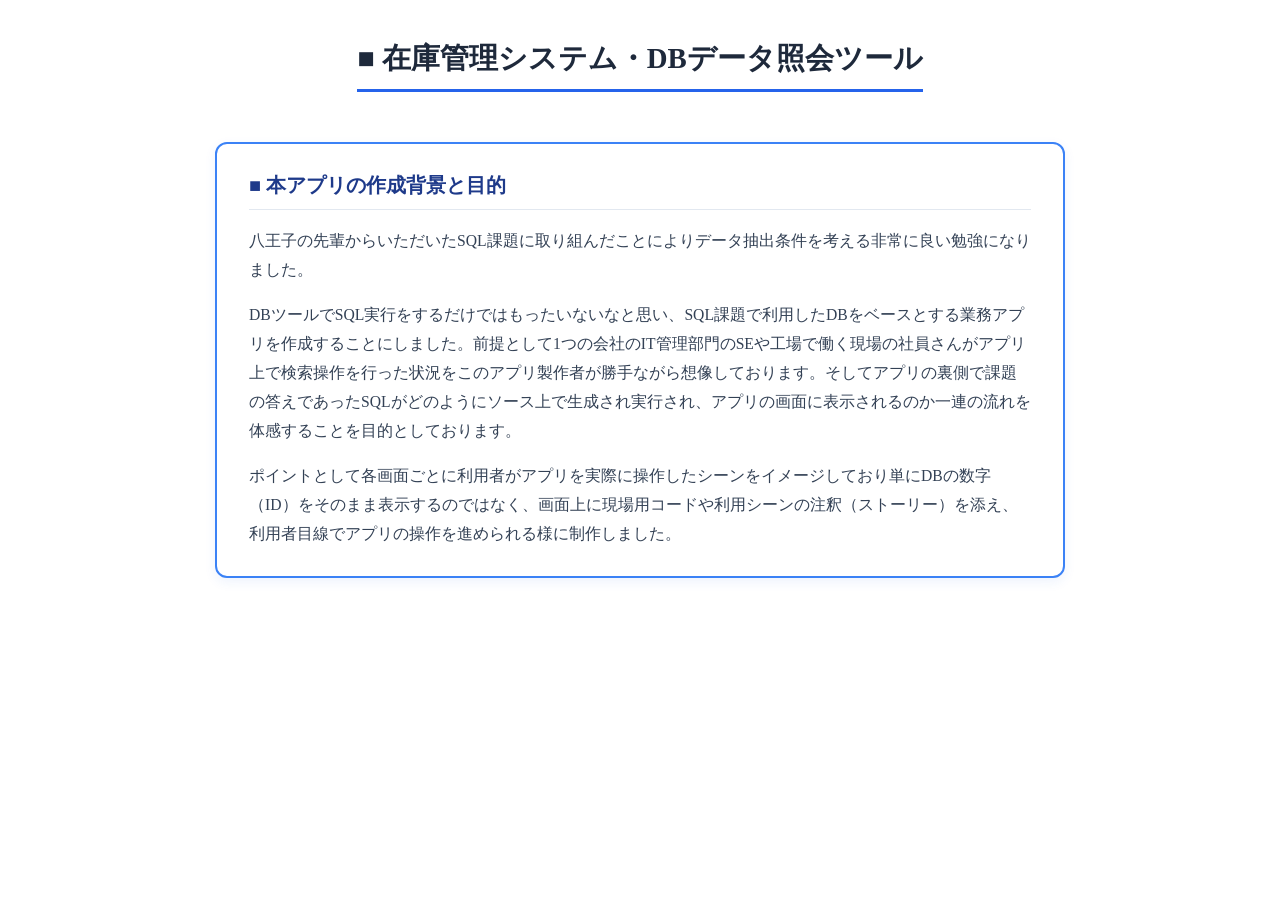
<file: src/main/resources/templates/index.html>
<!DOCTYPE html>
<html lang="ja" xmlns:th="http://www.thymeleaf.org">
<head>
  <meta charset="UTF-8">
  <meta name="viewport" content="width=device-width, initial-scale=1.0">
  <title>在庫管理システム・DBデータ照会ツール（Phase 2）</title>
  <link rel="stylesheet" th:href="@{/css/style.css}">
</head>
<body>
  <div class="app-layout">
    <!-- 共通サイドバー呼び出し -->
    <div th:replace="~{fragments/sidebar :: sidebar(${activeMenu})}"></div>

    <!-- メインコンテンツ -->
    <main class="main-content">
      <div class="container" style="max-width: 850px; margin: 20px auto; padding: 0 20px;">
        
        <!-- メインタイトル -->
        <div style="text-align: center; margin-bottom: 30px;">
          <h1 style="font-size: 1.8rem; color: #1e293b; border-bottom: 3px solid #2563eb; display: inline-block; padding-bottom: 10px;">
            ■ 在庫管理システム・DBデータ照会ツール
          </h1>
        </div>

        <!-- 開発背景と目的・工夫点（統合枠） -->
        <div style="background-color: #ffffff; border: 2px solid #3b82f6; border-radius: 12px; padding: 28px 32px; margin-bottom: 30px; box-shadow: 0 4px 12px rgba(37, 99, 235, 0.08);">
          <h2 style="color: #1e3a8a; margin-top: 0; font-size: 1.25rem; border-bottom: 1px solid #e2e8f0; padding-bottom: 10px; margin-bottom: 16px;">
            ■ 本アプリの作成背景と目的
          </h2>
          
          <p style="color: #334155; line-height: 1.85; font-size: 0.98rem; text-align: left; margin-bottom: 16px;">
            八王子の先輩からいただいたSQL課題に取り組んだことによりデータ抽出条件を考える非常に良い勉強になりました。
          </p>

          <p style="color: #334155; line-height: 1.85; font-size: 0.98rem; text-align: left; margin-bottom: 16px;">
            DBツールでSQL実行をするだけではもったいないなと思い、SQL課題で利用したDBをベースとする業務アプリを作成することにしました。前提として1つの会社のIT管理部門のSEや工場で働く現場の社員さんがアプリ上で検索操作を行った状況をこのアプリ製作者が勝手ながら想像しております。そしてアプリの裏側で課題の答えであったSQLがどのようにソース上で生成され実行され、アプリの画面に表示されるのか一連の流れを体感することを目的としております。
          </p>

          <p style="color: #334155; line-height: 1.85; font-size: 0.98rem; text-align: left; margin-bottom: 0;">
            ポイントとして各画面ごとに利用者がアプリを実際に操作したシーンをイメージしており単にDBの数字（ID）をそのまま表示するのではなく、画面上に現場用コードや利用シーンの注釈（ストーリー）を添え、利用者目線でアプリの操作を進められる様に制作しました。
          </p>
        </div>

      

      </div>
    </main>
  </div>
</body>
</html>
</file>
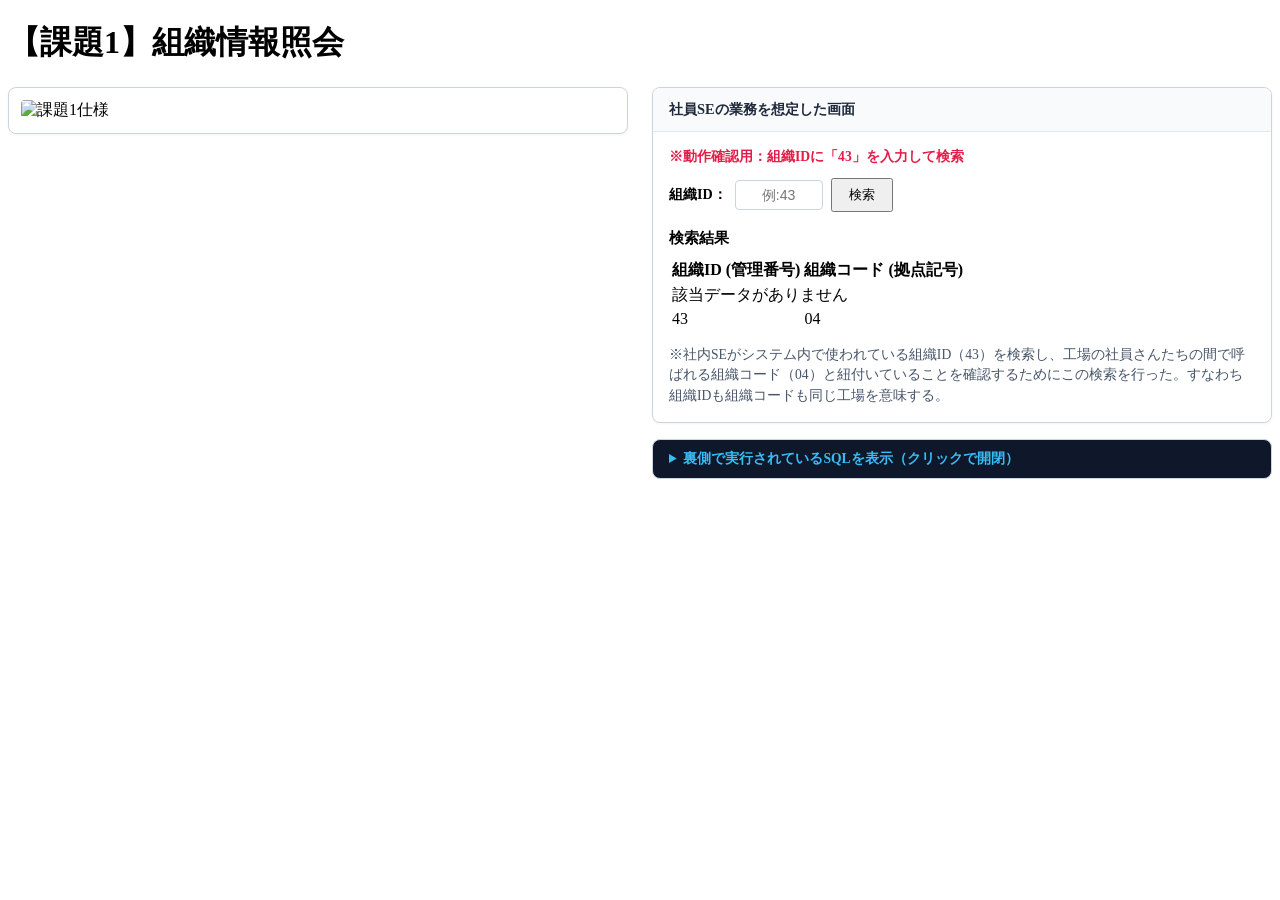
<file: src/main/resources/templates/task1.html>
<!DOCTYPE html>
<html lang="ja" xmlns:th="http://www.thymeleaf.org">
<head>
  <meta charset="UTF-8">
  <meta name="viewport" content="width=device-width, initial-scale=1.0">
  <title>組織情報照会</title>
  <!-- Thymeleaf: @{...} 記法でコンテキストパスに応じた静的CSSパスを自動解決 -->
  <link rel="stylesheet" th:href="@{/css/style.css}">
  <style>
    .task-container {
      display: grid;
      grid-template-columns: 1fr 1fr;
      gap: 24px;
      align-items: start;
    }
    @media (max-width: 1024px) {
      .task-container {
        grid-template-columns: 1fr;
      }
    }
  </style>
</head>
<body>
  <div class="app-layout">
    <!-- Thymeleaf: 共通部品呼び出し（Controllerから渡された activeMenu を引数として渡す） -->
    <div th:replace="~{fragments/sidebar :: sidebar(${activeMenu})}"></div>

    <!-- メインコンテンツエリア -->
    <main class="main-content">
      <div class="container" style="max-width: 100%;">
        <h1>【課題1】組織情報照会</h1>

        <div class="task-container">
          
          <!-- 左側エリア: 仕様・問題画像 -->
          <div style="background: #fff; border: 1px solid #cbd5e1; border-radius: 8px; padding: 12px; box-shadow: 0 1px 3px rgba(0,0,0,0.05);">
            <!-- Thymeleaf: 静的画像リソースのパス解決 -->
            <img th:src="@{/images/task1.png}" alt="課題1仕様" style="width: 100%; height: auto; display: block; border-radius: 4px;">
          </div>

          <!-- 右側エリア: 業務操作画面・検索結果・解説・SQL -->
          <div style="display: flex; flex-direction: column; gap: 16px;">
            
            <!-- 業務操作・結果表示カード -->
            <div style="border: 1px solid #cbd5e1; border-radius: 8px; overflow: hidden; background-color: #fff; box-shadow: 0 1px 3px rgba(0,0,0,0.05);">
              <div style="padding: 12px 16px; font-weight: bold; font-size: 0.9rem; color: #1e293b; background-color: #f8fafc; border-bottom: 1px solid #e2e8f0;">
                社員SEの業務を想定した画面
              </div>
              
              <div style="padding: 16px;">
                <!-- 動作確認用注記 -->
                <p style="color: #e11d48; font-weight: bold; font-size: 0.85rem; margin-top: 0; margin-bottom: 12px;">
                  ※動作確認用：組織IDに「43」を入力して検索
                </p>

                <!-- 検索フォーム: Springの Controller (@GetMapping("/task1")) へGETリクエスト送信 -->
                <!-- 
                   【HTTPメソッドの使い分け（GET と POST の比較）】
                    ■ GET（今回採用：データ検索・取得向き）
                      ・メリット：検索条件がURLに付与されるため（例: /task1?orgId=43）、ブックマークやURL共有、ブラウザ更新(F5)がしやすい。
                      ・デメリット：URLに値が丸見えになるためパスワードや個人情報には不向き。送信できるデータ量にも上限がある。
                    ■ POST（新規登録・更新・削除・ログイン向き）
                      ・メリット：データがリクエストボディに隠れるため秘匿性が高く、大容量のデータも送信できる。
                      ・デメリット：URLに検索条件が残らないため結果画面の共有ができず、ブラウザ更新時に「再送信」の警告が出る。
                 -->
                <form th:action="@{/task1}" method="get" class="search-box" style="margin: 0 0 16px 0; display: flex; align-items: center; gap: 8px; width: fit-content;">
                  <label for="organizationId" style="white-space: nowrap; font-weight: bold; font-size: 0.88rem;">組織ID：</label>
                  <!-- Thymeleaf: th:value で Controller (model.addAttribute("orgId", ...)) の値を初期セット -->
                  <input
                    type="text"
                    id="organizationId"
                    name="orgId"
                    th:value="${orgId}"
                    placeholder="例:43"
                    maxlength="4"
                    style="width: 70px; text-align: center; padding: 6px 8px; border: 1px solid #cbd5e1; border-radius: 4px; font-size: 0.88rem;"
                  />
                  <button type="submit" style="padding: 6px 16px; cursor: pointer;">検索</button>
                </form>

                <!-- 検索結果テーブル -->
                <div class="result-box" style="margin: 0;">
                  <h2 style="font-size: 0.95rem; margin-bottom: 8px;">検索結果</h2>
                  <table>
                    <thead>
                      <tr>
                        <th>組織ID (管理番号)</th>
                        <th>組織コード (拠点記号)</th>
                      </tr>
                    </thead>
                    <tbody>
                      <!-- Thymeleaf: 条件分岐（Controllerから渡された list が null または空の場合） -->
                      <tr th:if="${list == null or #lists.isEmpty(list)}">
                        <td colspan="2" class="nodata">
                          <span>該当データがありません</span>
                        </td>
                      </tr>

                      <!-- Thymeleaf: ループ処理（Controllerの Model に詰めた ItemOrgBean のリストを1行ずつ展開） -->
                      <tr th:each="item : ${list}">
                        <td th:text="${item.organizationId}">43</td>
                        <td th:text="${item.organizationCode}">04</td>
                      </tr>
                    </tbody>
                  </table>
                </div>

                <!-- 業務想定説明 -->
                <p style="color: #475569; font-size: 0.85rem; margin-top: 14px; margin-bottom: 0; line-height: 1.5;">
                  ※社内SEがシステム内で使われている組織ID（<span th:text="${orgId != null and orgId != '' ? orgId : '43'}">43</span>）を検索し、工場の社員さんたちの間で呼ばれる組織コード（<span th:text="${list != null and !#lists.isEmpty(list) ? list[0].organizationCode : '04'}">04</span>）と紐付いていることを確認するためにこの検索を行った。すなわち組織IDも組織コードも同じ工場を意味する。
                </p>
              </div>
            </div>

            <!-- バックエンド実行SQL開閉エリア -->
            <details style="border: 1px solid #cbd5e1; border-radius: 8px; overflow: hidden; background-color: #0f172a;">
              <summary style="padding: 10px 16px; cursor: pointer; font-weight: bold; font-size: 0.85rem; color: #38bdf8; user-select: none;">
                裏側で実行されているSQLを表示（クリックで開閉）
              </summary>
              <div style="padding: 12px 16px; background-color: #1e293b; border-top: 1px solid #334155; overflow-x: auto;">
                <code style="display: block; font-family: 'Consolas', 'Courier New', monospace; font-size: 0.85rem; color: #f1f5f9; line-height: 1.6; white-space: nowrap;">
                  SELECT<br>
                  &nbsp;&nbsp;&nbsp;&nbsp;organization_id,<br>
                  &nbsp;&nbsp;&nbsp;&nbsp;organization_code<br>
                  FROM<br>
                  &nbsp;&nbsp;&nbsp;&nbsp;mtl_parameters<br>
                  <!-- Thymeleaf: 検索パラメータをSQLプレビューに動的反映 -->
                  WHERE<br>
                  &nbsp;&nbsp;&nbsp;&nbsp;organization_id = <span style="color: #f43f5e; font-weight: bold;" th:text="${orgId != null and !#strings.isEmpty(orgId) ? orgId : '43'}">43</span>;
                </code>
              </div>
            </details>

          </div>
        </div>
      </div>
    </main>
  </div>
</body>
</html>
</file>
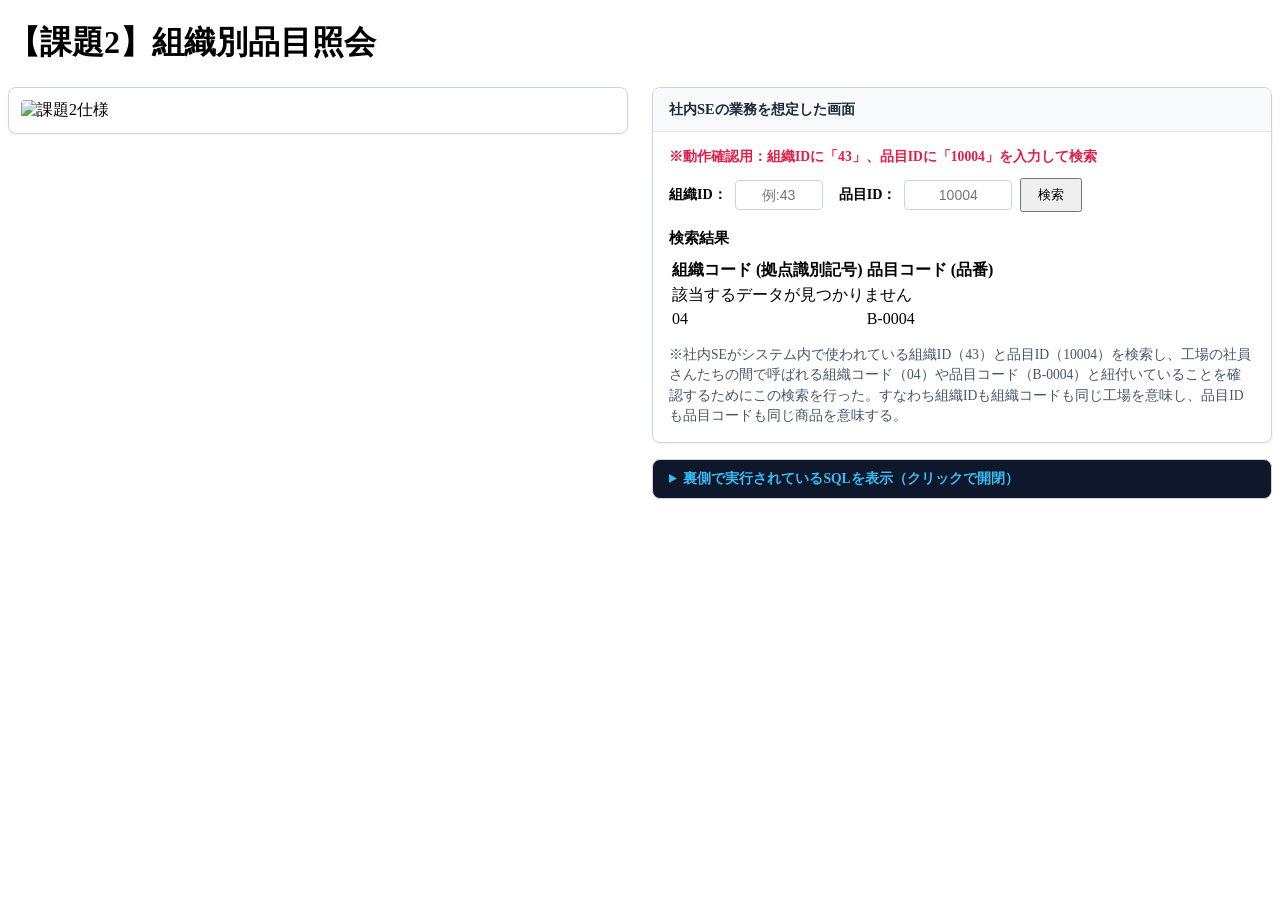
<file: src/main/resources/templates/task2.html>
<!DOCTYPE html>
<html lang="ja" xmlns:th="http://www.thymeleaf.org">
<head>
  <meta charset="UTF-8">
  <meta name="viewport" content="width=device-width, initial-scale=1.0">
  <title>組織別品目照会</title>
  <!-- Thymeleaf: @{...} 記法でコンテキストパスに応じた静的CSSパスを自動解決 -->
  <link rel="stylesheet" th:href="@{/css/style.css}">
  <style>
    .task-container {
      display: grid;
      grid-template-columns: 1fr 1fr;
      gap: 24px;
      align-items: start;
    }
    @media (max-width: 1024px) {
      .task-container {
        grid-template-columns: 1fr;
      }
    }
  </style>
</head>
<body>
  <div class="app-layout">
    <!-- Thymeleaf: 共通部品呼び出し（Controllerから渡された activeMenu を渡してカレント表示を制御） -->
    <div th:replace="~{fragments/sidebar :: sidebar(${activeMenu})}"></div>

    <!-- メインコンテンツエリア -->
    <main class="main-content">
      <div class="container" style="max-width: 100%;">
        <h1>【課題2】組織別品目照会</h1>

        <div class="task-container">
          
          <!-- 左側エリア: 仕様・問題画像 -->
          <div style="background: #fff; border: 1px solid #cbd5e1; border-radius: 8px; padding: 12px; box-shadow: 0 1px 3px rgba(0,0,0,0.05);">
            <!-- Thymeleaf: 静的画像リソース（task2.png）のパス解決 -->
            <img th:src="@{/images/task2.png}" alt="課題2仕様" style="width: 100%; height: auto; display: block; border-radius: 4px;">
          </div>

          <!-- 右側エリア: 業務操作画面・検索結果・解説・SQL -->
          <div style="display: flex; flex-direction: column; gap: 16px;">
            
            <!-- 業務操作・結果表示カード -->
            <div style="border: 1px solid #cbd5e1; border-radius: 8px; overflow: hidden; background-color: #fff; box-shadow: 0 1px 3px rgba(0,0,0,0.05);">
              <div style="padding: 12px 16px; font-weight: bold; font-size: 0.9rem; color: #1e293b; background-color: #f8fafc; border-bottom: 1px solid #e2e8f0;">
                社内SEの業務を想定した画面
              </div>
              
              <div style="padding: 16px;">
                <!-- 動作確認用注記 -->
                <p style="color: #e11d48; font-weight: bold; font-size: 0.85rem; margin-top: 0; margin-bottom: 12px;">
                  ※動作確認用：組織IDに「43」、品目IDに「10004」を入力して検索
                </p>

                <!-- 検索フォーム: Springの Controller (@GetMapping("/task2")) へ複数パラメータ送信 -->
                <form th:action="@{/task2}" method="get" class="search-box" style="margin: 0 0 16px 0; display: flex; align-items: center; gap: 8px; flex-wrap: wrap; width: fit-content;">
                  <label for="orgId" style="white-space: nowrap; font-weight: bold; font-size: 0.88rem;">組織ID：</label>
                  <!-- Thymeleaf: th:value で Controller (model.addAttribute("orgId", ...)) の値を保持・表示 -->
                  <input
                    type="text"
                    id="orgId"
                    name="orgId"
                    th:value="${orgId}"
                    placeholder="例:43"
                    maxlength="4"
                    style="width: 70px; text-align: center; padding: 6px 8px; border: 1px solid #cbd5e1; border-radius: 4px; font-size: 0.88rem;"
                  />

                  <label for="itemId" style="white-space: nowrap; font-weight: bold; font-size: 0.88rem; margin-left: 8px;">品目ID：</label>
                  <!-- Thymeleaf: th:value で Controller (model.addAttribute("itemId", ...)) の値を保持・表示 -->
                  <input
                    type="text"
                    id="itemId"
                    name="itemId"
                    th:value="${itemId}"
                    placeholder="10004"
                    maxlength="8"
                    style="width: 90px; text-align: center; padding: 6px 8px; border: 1px solid #cbd5e1; border-radius: 4px; font-size: 0.88rem;"
                  />
                  <button type="submit" style="padding: 6px 16px; cursor: pointer;">検索</button>
                </form>

                <!-- 検索結果テーブル -->
                <div class="result-box" style="margin: 0;">
                  <h2 style="font-size: 0.95rem; margin-bottom: 8px;">検索結果</h2>
                  <table>
                    <thead>
                      <tr>
                        <th>組織コード (拠点識別記号)</th>
                        <th>品目コード (品番)</th>
                      </tr>
                    </thead>
                    <tbody>
                      <!-- Thymeleaf: リストが null または空の時の条件分岐表示 -->
                      <tr th:if="${list == null or #lists.isEmpty(list)}">
                        <td colspan="2" class="nodata">
                          <span>該当するデータが見つかりません</span>
                        </td>
                      </tr>

                      <!-- Thymeleaf: ループ処理（ItemOrgBean または取得DTOのプロパティを各セルにバインド） -->
                      <tr th:each="item : ${list}">
                        <td th:text="${item.organizationCode}">04</td>
                        <td th:text="${item.segment1}">B-0004</td>
                      </tr>
                    </tbody>
                  </table>
                </div>

                <!-- 業務想定説明 -->
                <p style="color: #475569; font-size: 0.85rem; margin-top: 14px; margin-bottom: 0; line-height: 1.5;">
                  ※社内SEがシステム内で使われている組織ID（<span th:text="${orgId != null and orgId != '' ? orgId : '43'}">43</span>）と品目ID（<span th:text="${itemId != null and itemId != '' ? itemId : '10004'}">10004</span>）を検索し、工場の社員さんたちの間で呼ばれる組織コード（<span th:text="${list != null and !#lists.isEmpty(list) ? list[0].organizationCode : '04'}">04</span>）や品目コード（<span th:text="${list != null and !#lists.isEmpty(list) ? list[0].segment1 : 'B-0004'}">B-0004</span>）と紐付いていることを確認するためにこの検索を行った。すなわち組織IDも組織コードも同じ工場を意味し、品目IDも品目コードも同じ商品を意味する。
                </p>
              </div>
            </div>

            <!-- バックエンド実行SQL開閉エリア -->
            <details style="border: 1px solid #cbd5e1; border-radius: 8px; overflow: hidden; background-color: #0f172a;">
              <summary style="padding: 10px 16px; cursor: pointer; font-weight: bold; font-size: 0.85rem; color: #38bdf8; user-select: none;">
                裏側で実行されているSQLを表示（クリックで開閉）
              </summary>
             <div style="padding: 12px 16px; background-color: #1e293b; border-top: 1px solid #334155; overflow-x: auto;">
                <code style="display: block; font-family: 'Consolas', 'Courier New', monospace; font-size: 0.85rem; color: #f1f5f9; line-height: 1.6; white-space: nowrap;">
                  SELECT<br>
                  &nbsp;&nbsp;&nbsp;&nbsp;p.organization_code,<br>
                  &nbsp;&nbsp;&nbsp;&nbsp;i.segment1<br>
                  FROM<br>
                  &nbsp;&nbsp;&nbsp;&nbsp;mtl_system_items_b i<br>
                  &nbsp;&nbsp;&nbsp;&nbsp;INNER JOIN mtl_parameters p<br>
                  &nbsp;&nbsp;&nbsp;&nbsp;&nbsp;&nbsp;&nbsp;&nbsp;ON i.organization_id = p.organization_id<br>
                  <!-- Thymeleaf: フォームに入力された検索値を三項演算子でプレビューSQLに埋め込み -->
                  WHERE<br>
                  &nbsp;&nbsp;&nbsp;&nbsp;i.organization_id = <span style="color: #f43f5e; font-weight: bold;" th:text="${orgId != null and !#strings.isEmpty(orgId) ? orgId : '43'}">43</span><br>
                  &nbsp;&nbsp;&nbsp;&nbsp;AND i.inventory_item_id = <span style="color: #f43f5e; font-weight: bold;" th:text="${itemId != null and !#strings.isEmpty(itemId) ? itemId : '10004'}">10004</span>;
                </code>
              </div>
            </details>

          </div>
        </div>
      </div>
    </main>
  </div>
</body>
</html>
</file>
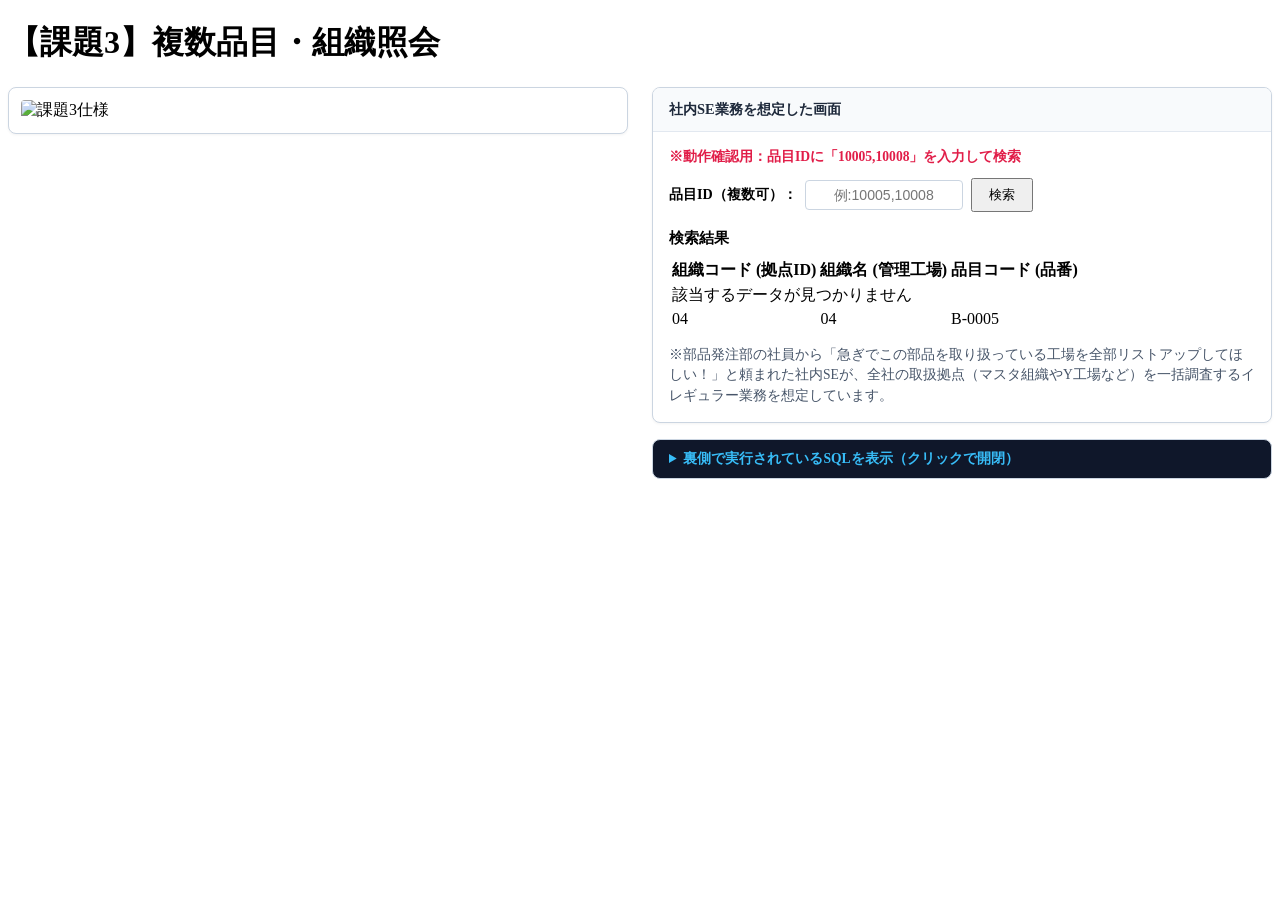
<file: src/main/resources/templates/task3.html>
<!DOCTYPE html>
<html lang="ja" xmlns:th="http://www.thymeleaf.org">
<head>
  <meta charset="UTF-8">
  <meta name="viewport" content="width=device-width, initial-scale=1.0">
  <title>複数品目・組織照会</title>
  <!-- Thymeleaf: @{...} 記法でコンテキストパスに応じた静的CSSパスを自動解決 -->
  <link rel="stylesheet" th:href="@{/css/style.css}">
  <style>
    /* 左右 1:1（50%ずつ）のハーフ＆ハーフレイアウト */
    .task-container {
      display: grid;
      grid-template-columns: 1fr 1fr;
      gap: 24px;
      align-items: start;
    }
    @media (max-width: 1024px) {
      .task-container {
        grid-template-columns: 1fr;
      }
    }
  </style>
</head>
<body>
  <div class="app-layout">
    <!-- Thymeleaf: 共通サイドバーの展開（Controllerから渡された activeMenu で現在地メニューをアクティブ化） -->
    <div th:replace="~{fragments/sidebar :: sidebar(${activeMenu})}"></div>

    <!-- メインコンテンツエリア -->
    <main class="main-content">
      <div class="container" style="max-width: 100%;">
        <h1>【課題3】複数品目・組織照会</h1>

        <div class="task-container">
          
          <!-- 左側エリア: 仕様・問題画像 -->
          <div style="background: #fff; border: 1px solid #cbd5e1; border-radius: 8px; padding: 12px; box-shadow: 0 1px 3px rgba(0,0,0,0.05);">
            <!-- Thymeleaf: 静的画像リソース（task3.png）のパス解決 -->
            <img th:src="@{/images/task3.png}" alt="課題3仕様" style="width: 100%; height: auto; display: block; border-radius: 4px;">
          </div>

          <!-- 右側エリア: 業務操作画面・検索結果・解説・SQL -->
          <div style="display: flex; flex-direction: column; gap: 16px;">
            
            <!-- 業務操作・結果表示カード -->
            <div style="border: 1px solid #cbd5e1; border-radius: 8px; overflow: hidden; background-color: #fff; box-shadow: 0 1px 3px rgba(0,0,0,0.05);">
              <div style="padding: 12px 16px; font-weight: bold; font-size: 0.9rem; color: #1e293b; background-color: #f8fafc; border-bottom: 1px solid #e2e8f0;">
                社内SE業務を想定した画面
              </div>
              
              <div style="padding: 16px;">
                <!-- 動作確認用注記 -->
                <p style="color: #e11d48; font-weight: bold; font-size: 0.85rem; margin-top: 0; margin-bottom: 12px;">
                  ※動作確認用：品目IDに「10005,10008」を入力して検索
                </p>

                <!-- 検索フォーム: Springの Controller (@GetMapping("/task3")) へGET送信 -->
                <form th:action="@{/task3}" method="get" class="search-box" style="margin: 0 0 16px 0; display: flex; align-items: center; gap: 8px; width: fit-content;">
                  <label for="itemIds" style="white-space: nowrap; font-weight: bold; font-size: 0.88rem;">品目ID（複数可）：</label>
                  <!-- Thymeleaf: カンマ区切りの複数指定入力値を保持・再表示 -->
                  <input
                    type="text"
                    id="itemIds"
                    name="itemIds"
                    th:value="${itemIds}"
                    placeholder="例:10005,10008"
                    style="width: 140px; text-align: center; padding: 6px 8px; border: 1px solid #cbd5e1; border-radius: 4px; font-size: 0.88rem;"
                  />
                  <button type="submit" style="padding: 6px 16px; cursor: pointer;">検索</button>
                </form>

                <!-- 検索結果テーブル -->
                <div class="result-box" style="margin: 0;">
                  <h2 style="font-size: 0.95rem; margin-bottom: 8px;">検索結果</h2>
                  <table>
                    <thead>
                      <tr>
                        <th>組織コード (拠点ID)</th>
                        <th>組織名 (管理工場)</th>
                        <th>品目コード (品番)</th>
                      </tr>
                    </thead>
                    <tbody>
                      <!-- Thymeleaf: 検索結果が空の場合のメッセージ行表示判定 -->
                      <tr th:if="${list == null or #lists.isEmpty(list)}">
                        <td colspan="3" class="nodata">
                          <span>該当するデータが見つかりません</span>
                        </td>
                      </tr>

                      <!-- Thymeleaf: 検索結果リストをループ展開（ItemCostBean 等の各プロパティをバインド） -->
                      <tr th:each="item : ${list}">
                        <td th:text="${item.organizationCode}">04</td>
                        <td th:text="${item.organizationName}">04</td>
                        <td th:text="${item.segment1}">B-0005</td>
                      </tr>
                    </tbody>
                  </table>
                </div>

                <!-- 業務想定説明 -->
                <!-- Thymeleaf: #lists.size(list) ユーティリティで件数を判定し、動的に例文表示を切り替え -->
                <p style="color: #475569; font-size: 0.85rem; margin-top: 14px; margin-bottom: 0; line-height: 1.5;">
                  ※部品発注部の社員から「急ぎでこの部品を取り扱っている工場を全部リストアップしてほしい！」と頼まれた社内SEが、全社の取扱拠点（<span th:text="${list != null and !#lists.isEmpty(list) ? list[0].organizationName : 'マスタ組織'}">マスタ組織</span>や<span th:text="${list != null and #lists.size(list) > 2 ? list[2].organizationName : 'Y工場'}">Y工場</span>など）を一括調査するイレギュラー業務を想定しています。
                </p>
              </div>
            </div>

            <!-- バックエンド実行SQL開閉エリア -->
            <details style="border: 1px solid #cbd5e1; border-radius: 8px; overflow: hidden; background-color: #0f172a;">
              <summary style="padding: 10px 16px; cursor: pointer; font-weight: bold; font-size: 0.85rem; color: #38bdf8; user-select: none;">
                裏側で実行されているSQLを表示（クリックで開閉）
              </summary>
              <div style="padding: 12px 16px; background-color: #1e293b; border-top: 1px solid #334155; overflow-x: auto;">
                <code style="display: block; font-family: 'Consolas', 'Courier New', monospace; font-size: 0.85rem; color: #f1f5f9; line-height: 1.6; white-space: nowrap;">
                  SELECT<br>
                  &nbsp;&nbsp;&nbsp;&nbsp;p.organization_code,<br>
                  &nbsp;&nbsp;&nbsp;&nbsp;hou.name AS organization_name,<br>
                  &nbsp;&nbsp;&nbsp;&nbsp;i.segment1<br>
                  FROM<br>
                  &nbsp;&nbsp;&nbsp;&nbsp;mtl_system_items_b i<br>
                  &nbsp;&nbsp;&nbsp;&nbsp;INNER JOIN mtl_parameters p<br>
                  &nbsp;&nbsp;&nbsp;&nbsp;&nbsp;&nbsp;&nbsp;&nbsp;ON i.organization_id = p.organization_id<br>
                  &nbsp;&nbsp;&nbsp;&nbsp;INNER JOIN hr_all_organization_units hou<br>
                  &nbsp;&nbsp;&nbsp;&nbsp;&nbsp;&nbsp;&nbsp;&nbsp;ON p.organization_id = hou.organization_id<br>
                  <!-- Thymeleaf: IN句の中身に入力パラメータ（または初期値）を動的バインド -->
                  WHERE<br>
                  &nbsp;&nbsp;&nbsp;&nbsp;i.inventory_item_id IN (<span style="color: #f43f5e; font-weight: bold;" th:text="${itemIds != null and !#strings.isEmpty(itemIds) ? itemIds : '10005, 10008'}">10005, 10008</span>)<br>
                  ORDER BY<br>
                  &nbsp;&nbsp;&nbsp;&nbsp;p.organization_code DESC,<br>
                  &nbsp;&nbsp;&nbsp;&nbsp;i.segment1 ASC;
                </code>
              </div>
            </details>

          </div>
        </div>
      </div>
    </main>
  </div>
</body>
</html>
</file>
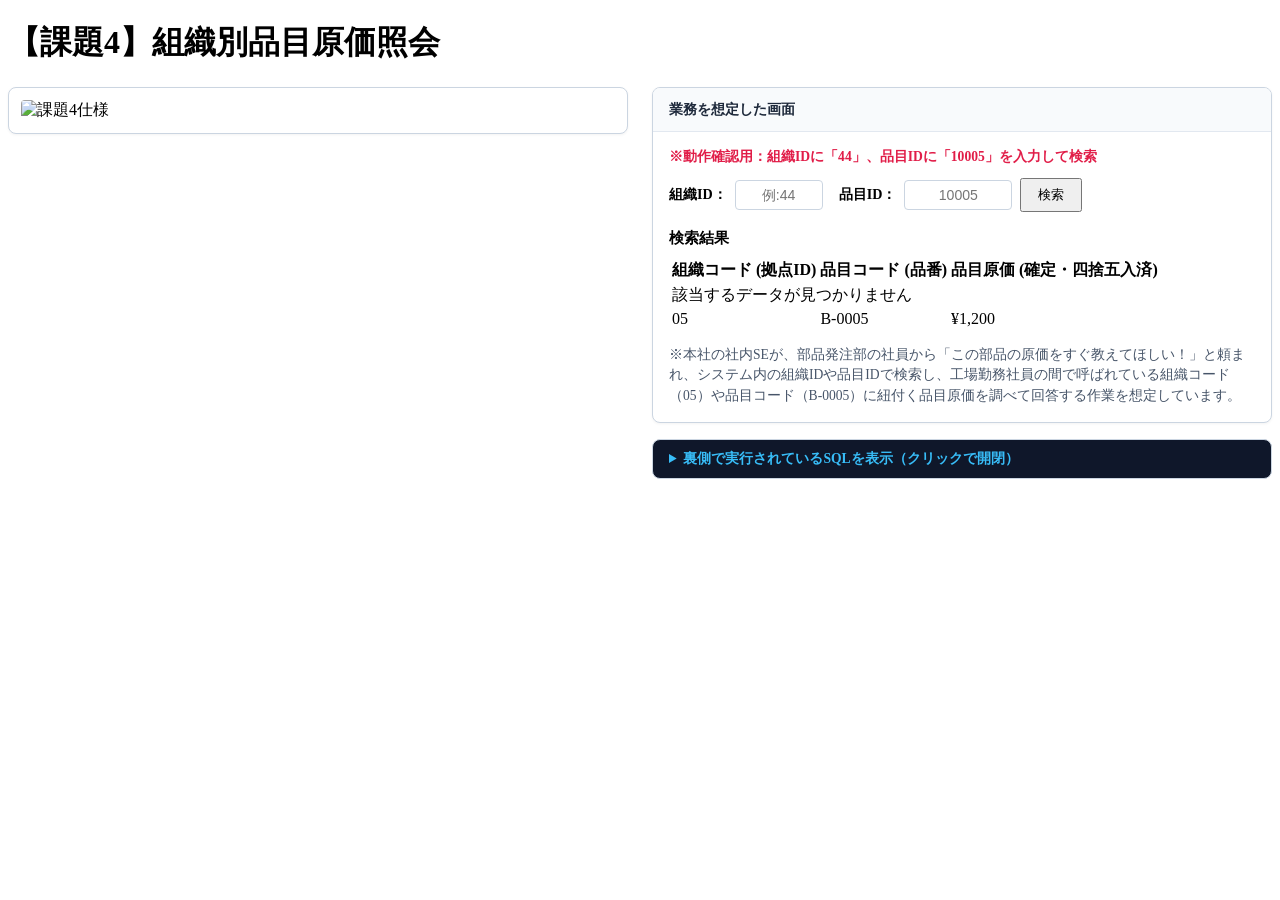
<file: src/main/resources/templates/task4.html>
<!DOCTYPE html>
<html lang="ja" xmlns:th="http://www.thymeleaf.org">
<head>
  <meta charset="UTF-8">
  <meta name="viewport" content="width=device-width, initial-scale=1.0">
  <title>組織別品目原価照会</title>
  <!-- Thymeleaf: @{...} 記法で静的CSSのパスを自動解決 -->
  <link rel="stylesheet" th:href="@{/css/style.css}">
  <style>
    /* 左右 1:1（50%ずつ）のハーフ＆ハーフレイアウト */
    .task-container {
      display: grid;
      grid-template-columns: 1fr 1fr;
      gap: 24px;
      align-items: start;
    }
    @media (max-width: 1024px) {
      .task-container {
        grid-template-columns: 1fr;
      }
    }
  </style>
</head>
<body>
  <div class="app-layout">
    <!-- Thymeleaf: 共通サイドバー展開（activeMenuでカレントメニューをアクティブ化） -->
    <div th:replace="~{fragments/sidebar :: sidebar(${activeMenu})}"></div>

    <!-- メインコンテンツエリア -->
    <main class="main-content">
      <div class="container" style="max-width: 100%;">
        <h1>【課題4】組織別品目原価照会</h1>

        <div class="task-container">
          
          <!-- 左側エリア: 仕様・問題画像 -->
          <div style="background: #fff; border: 1px solid #cbd5e1; border-radius: 8px; padding: 12px; box-shadow: 0 1px 3px rgba(0,0,0,0.05);">
            <!-- Thymeleaf: 静的画像リソース（task4.png）のパス解決 -->
            <img th:src="@{/images/task4.png}" alt="課題4仕様" style="width: 100%; height: auto; display: block; border-radius: 4px;">
          </div>

          <!-- 右側エリア: 業務操作画面・検索結果・解説・SQL -->
          <div style="display: flex; flex-direction: column; gap: 16px;">
            
            <!-- 業務操作・結果表示カード -->
            <div style="border: 1px solid #cbd5e1; border-radius: 8px; overflow: hidden; background-color: #fff; box-shadow: 0 1px 3px rgba(0,0,0,0.05);">
              <div style="padding: 12px 16px; font-weight: bold; font-size: 0.9rem; color: #1e293b; background-color: #f8fafc; border-bottom: 1px solid #e2e8f0;">
                業務を想定した画面
              </div>
              
              <div style="padding: 16px;">
                <!-- 動作確認用注記 -->
                <p style="color: #e11d48; font-weight: bold; font-size: 0.85rem; margin-top: 0; margin-bottom: 12px;">
                  ※動作確認用：組織IDに「44」、品目IDに「10005」を入力して検索
                </p>

                <!-- 検索フォーム: Springの Controller (@GetMapping("/task4")) へ複数パラメータ送信 -->
                <form th:action="@{/task4}" method="get" class="search-box" style="margin: 0 0 16px 0; display: flex; align-items: center; gap: 8px; flex-wrap: wrap; width: fit-content;">
                  <label for="orgId" style="white-space: nowrap; font-weight: bold; font-size: 0.88rem;">組織ID：</label>
                  <!-- Thymeleaf: 入力値を保持・再表示 -->
                  <input
                    type="text"
                    id="orgId"
                    name="orgId"
                    th:value="${orgId}"
                    placeholder="例:44"
                    maxlength="4"
                    style="width: 70px; text-align: center; padding: 6px 8px; border: 1px solid #cbd5e1; border-radius: 4px; font-size: 0.88rem;"
                  />

                  <label for="itemId" style="white-space: nowrap; font-weight: bold; font-size: 0.88rem; margin-left: 8px;">品目ID：</label>
                  <!-- Thymeleaf: 入力値を保持・再表示 -->
                  <input
                    type="text"
                    id="itemId"
                    name="itemId"
                    th:value="${itemId}"
                    placeholder="10005"
                    maxlength="8"
                    style="width: 90px; text-align: center; padding: 6px 8px; border: 1px solid #cbd5e1; border-radius: 4px; font-size: 0.88rem;"
                  />
                  <button type="submit" style="padding: 6px 16px; cursor: pointer;">検索</button>
                </form>

                <!-- 検索結果テーブル -->
                <div class="result-box" style="margin: 0;">
                  <h2 style="font-size: 0.95rem; margin-bottom: 8px;">検索結果</h2>
                  <table>
                    <thead>
                      <tr>
                        <th>組織コード (拠点ID)</th>
                        <th>品目コード (品番)</th>
                        <th>品目原価 (確定・四捨五入済)</th>
                      </tr>
                    </thead>
                    <tbody>
                      <!-- Thymeleaf: 該当データなしの判定表示 -->
                      <tr th:if="${list == null or #lists.isEmpty(list)}">
                        <td colspan="3" class="nodata">
                          <span>該当するデータが見つかりません</span>
                        </td>
                      </tr>

                      <!-- Thymeleaf: ループ展開とフォーマット処理 -->
                      <tr th:each="item : ${list}">
                        <td th:text="${item.organizationCode}">05</td>
                        <td th:text="${item.segment1}">B-0005</td>
                        <!-- Thymeleaf: #numbers.formatInteger で3桁カンマ区切りと通貨記号を付与 -->
                        <td th:text="${'¥' + #numbers.formatInteger(item.itemCost, 1, 'COMMA')}">¥1,200</td>
                      </tr>
                    </tbody>
                  </table>
                </div>

                <!-- 業務想定説明 -->
                <p style="color: #475569; font-size: 0.85rem; margin-top: 14px; margin-bottom: 0; line-height: 1.5;">
                  ※本社の社内SEが、部品発注部の社員から「この部品の原価をすぐ教えてほしい！」と頼まれ、システム内の組織IDや品目IDで検索し、工場勤務社員の間で呼ばれている組織コード（<span th:text="${list != null and !#lists.isEmpty(list) ? list[0].organizationCode : '05'}">05</span>）や品目コード（<span th:text="${list != null and !#lists.isEmpty(list) ? list[0].segment1 : 'B-0005'}">B-0005</span>）に紐付く品目原価を調べて回答する作業を想定しています。
                </p>
              </div>
            </div>

            <!-- バックエンド実行SQL開閉エリア -->
            <details style="border: 1px solid #cbd5e1; border-radius: 8px; overflow: hidden; background-color: #0f172a;">
              <summary style="padding: 10px 16px; cursor: pointer; font-weight: bold; font-size: 0.85rem; color: #38bdf8; user-select: none;">
                裏側で実行されているSQLを表示（クリックで開閉）
              </summary>
              <div style="padding: 12px 16px; background-color: #1e293b; border-top: 1px solid #334155; overflow-x: auto;">
                <code style="display: block; font-family: 'Consolas', 'Courier New', monospace; font-size: 0.85rem; color: #f1f5f9; line-height: 1.6; white-space: nowrap;">
                  SELECT<br>
                  &nbsp;&nbsp;&nbsp;&nbsp;p.organization_code,<br>
                  &nbsp;&nbsp;&nbsp;&nbsp;i.segment1,<br>
                  &nbsp;&nbsp;&nbsp;&nbsp;ROUND(c.item_cost) AS item_cost<br>
                  FROM<br>
                  &nbsp;&nbsp;&nbsp;&nbsp;cst_item_costs c<br>
                  &nbsp;&nbsp;&nbsp;&nbsp;INNER JOIN mtl_system_items_b i<br>
                  &nbsp;&nbsp;&nbsp;&nbsp;&nbsp;&nbsp;&nbsp;&nbsp;ON c.inventory_item_id = i.inventory_item_id<br>
                  &nbsp;&nbsp;&nbsp;&nbsp;&nbsp;&nbsp;&nbsp;&nbsp;AND c.organization_id = i.organization_id<br>
                  &nbsp;&nbsp;&nbsp;&nbsp;INNER JOIN mtl_parameters p<br>
                  &nbsp;&nbsp;&nbsp;&nbsp;&nbsp;&nbsp;&nbsp;&nbsp;ON c.organization_id = p.organization_id<br>
                  <!-- Thymeleaf: パラメータ埋め込みプレビュー -->
                  WHERE<br>
                  &nbsp;&nbsp;&nbsp;&nbsp;c.organization_id = <span style="color: #f43f5e; font-weight: bold;" th:text="${orgId != null and !#strings.isEmpty(orgId) ? orgId : '44'}">44</span><br>
                  &nbsp;&nbsp;&nbsp;&nbsp;AND c.inventory_item_id = <span style="color: #f43f5e; font-weight: bold;" th:text="${itemId != null and !#strings.isEmpty(itemId) ? itemId : '10005'}">10005</span>;
                </code>
              </div>
            </details>

          </div>
        </div>
      </div>
    </main>
  </div>
</body>
</html>
</file>
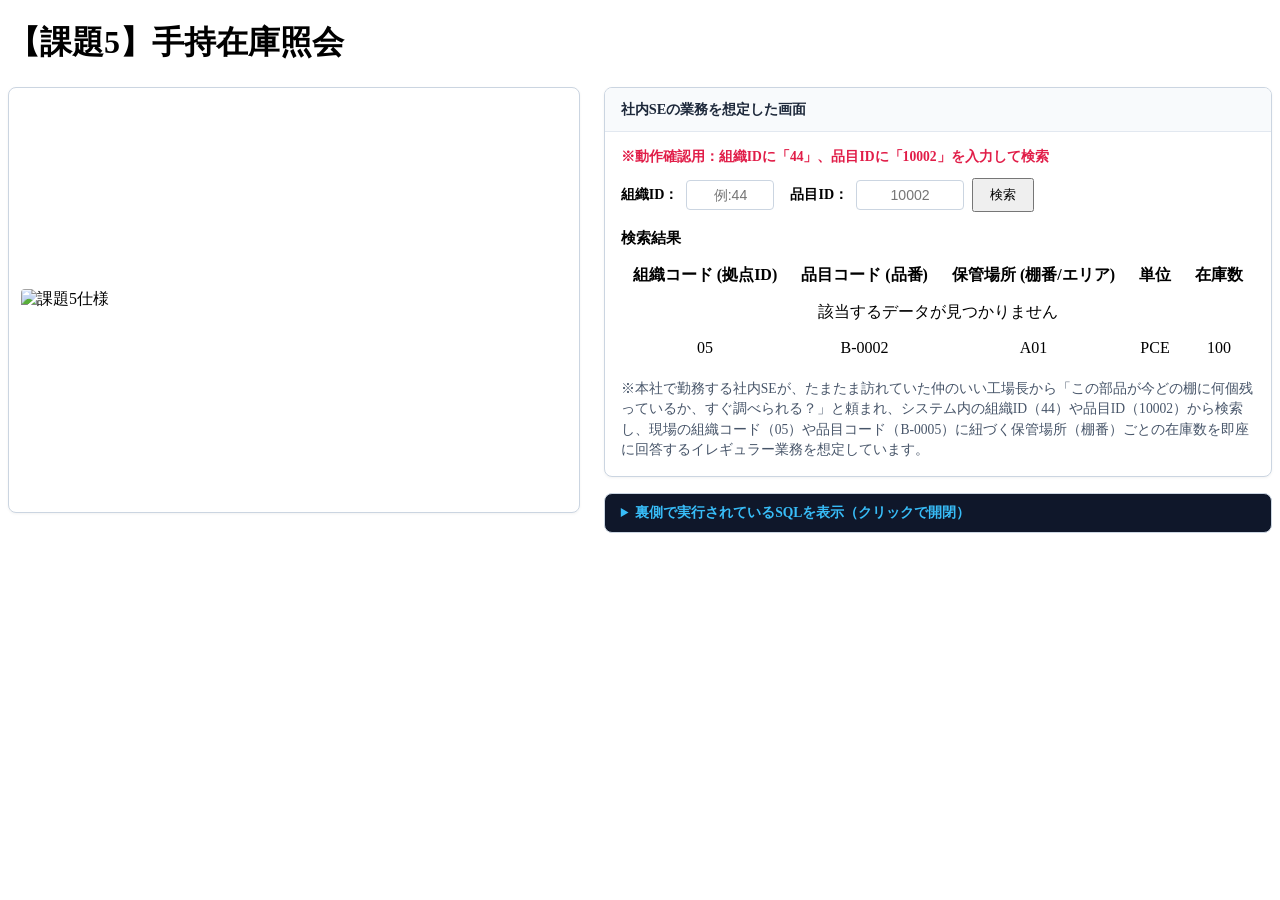
<file: src/main/resources/templates/task5.html>
<!DOCTYPE html>
<html lang="ja" xmlns:th="http://www.thymeleaf.org">
<head>
  <meta charset="UTF-8">
  <meta name="viewport" content="width=device-width, initial-scale=1.0">
  <title>手持在庫照会</title>
  <!-- Thymeleaf: @{...} 記法でコンテキストパスに応じた静的CSSパスを自動解決 -->
  <link rel="stylesheet" th:href="@{/css/style.css}">
  <style>
    /* 左右 1:1（50%ずつ）のハーフ＆ハーフレイアウト */
    .task-container {
      display: grid;
      grid-template-columns: 1fr 1fr;
      gap: 24px;
      align-items: start;
    }
    @media (max-width: 1024px) {
      .task-container {
        grid-template-columns: 1fr;
      }
    }
    /* テーブルのセル折り返し制御と余白設定 */
    .result-box table {
      width: 100%;
      border-collapse: collapse;
    }
    .result-box th,
    .result-box td {
      white-space: nowrap;
      padding: 8px 12px;
      text-align: center;
    }
    .table-wrapper {
      width: 100%;
      overflow-x: auto;
    }
  </style>
</head>
<body>
  <div class="app-layout">
    <!-- Thymeleaf: 共通サイドバー呼び出し（Controllerから渡された activeMenu を渡してカレント表示を制御） -->
    <div th:replace="~{fragments/sidebar :: sidebar(${activeMenu})}"></div>

    <!-- メインコンテンツエリア -->
    <main class="main-content">
      <div class="container" style="max-width: 100%;">
        <h1>【課題5】手持在庫照会</h1>

        <div class="task-container">
          
          <!-- 左側エリア: 仕様・問題画像 -->
          <div style="background: #fff; border: 1px solid #cbd5e1; border-radius: 8px; padding: 12px; box-shadow: 0 1px 3px rgba(0,0,0,0.05); min-height: 400px; display: flex; align-items: center; justify-content: center;">
            <!-- Thymeleaf: 静的画像リソース（task5.png）のパス解決 -->
            <img th:src="@{/images/task5.png}" alt="課題5仕様" style="width: 100%; height: auto; max-height: 600px; object-fit: contain; display: block; border-radius: 4px;">
          </div>

          <!-- 右側エリア: 業務操作画面・検索結果・解説・SQL -->
          <div style="display: flex; flex-direction: column; gap: 16px;">
            
            <!-- 業務操作・結果表示カード -->
            <div style="border: 1px solid #cbd5e1; border-radius: 8px; overflow: hidden; background-color: #fff; box-shadow: 0 1px 3px rgba(0,0,0,0.05);">
              <div style="padding: 12px 16px; font-weight: bold; font-size: 0.9rem; color: #1e293b; background-color: #f8fafc; border-bottom: 1px solid #e2e8f0;">
                社内SEの業務を想定した画面
              </div>
              
              <div style="padding: 16px;">
                <!-- 動作確認用注記 -->
                <p style="color: #e11d48; font-weight: bold; font-size: 0.85rem; margin-top: 0; margin-bottom: 12px;">
                  ※動作確認用：組織IDに「44」、品目IDに「10002」を入力して検索
                </p>

                <!-- 検索フォーム: Springの Controller (@GetMapping("/task5")) へ複数パラメータ送信 -->
                <form th:action="@{/task5}" method="get" class="search-box" style="margin: 0 0 16px 0; display: flex; align-items: center; gap: 8px; flex-wrap: wrap; width: fit-content;">
                  <label for="orgId" style="white-space: nowrap; font-weight: bold; font-size: 0.88rem;">組織ID：</label>
                  <!-- Thymeleaf: 入力値を保持・再表示 -->
                  <input
                    type="text"
                    id="orgId"
                    name="orgId"
                    th:value="${orgId}"
                    placeholder="例:44"
                    maxlength="4"
                    style="width: 70px; text-align: center; padding: 6px 8px; border: 1px solid #cbd5e1; border-radius: 4px; font-size: 0.88rem;"
                  />

                  <label for="itemId" style="white-space: nowrap; font-weight: bold; font-size: 0.88rem; margin-left: 8px;">品目ID：</label>
                  <!-- Thymeleaf: 入力値を保持・再表示 -->
                  <input
                    type="text"
                    id="itemId"
                    name="itemId"
                    th:value="${itemId}"
                    placeholder="10002"
                    maxlength="8"
                    style="width: 90px; text-align: center; padding: 6px 8px; border: 1px solid #cbd5e1; border-radius: 4px; font-size: 0.88rem;"
                  />
                  <button type="submit" style="padding: 6px 16px; cursor: pointer;">検索</button>
                </form>

                <!-- 検索結果テーブル（横スクロールラッパー付き） -->
                <div class="result-box" style="margin: 0;">
                  <h2 style="font-size: 0.95rem; margin-bottom: 8px;">検索結果</h2>
                  <div class="table-wrapper">
                    <table>
                      <thead>
                        <tr>
                          <th>組織コード (拠点ID)</th>
                          <th>品目コード (品番)</th>
                          <th>保管場所 (棚番/エリア)</th>
                          <th>単位</th>
                          <th>在庫数</th>
                        </tr>
                      </thead>
                      <tbody>
                        <!-- Thymeleaf: 検索結果が空の場合のメッセージ行表示判定 -->
                        <tr th:if="${list == null or #lists.isEmpty(list)}">
                          <td colspan="5" class="nodata" style="text-align: center;">
                            <span>該当するデータが見つかりません</span>
                          </td>
                        </tr>

                        <!-- Thymeleaf: ループ展開（ItemStockBeanの各プロパティをバインド） -->
                        <tr th:each="item : ${list}">
                          <td th:text="${item.organizationCode}">05</td>
                          <td th:text="${item.segment1}">B-0002</td>
                          <td th:text="${item.subinventoryCode}">A01</td>
                          <td th:text="${item.uomCode}">PCE</td>
                          <!-- Thymeleaf: #numbers.formatInteger で在庫数量をカンマ区切り表示 -->
                          <td th:text="${#numbers.formatInteger(item.primaryQuantity, 1, 'COMMA')}">100</td>
                        </tr>
                      </tbody>
                    </table>
                  </div>
                </div>

                <!-- 業務想定説明 -->
                <p style="color: #475569; font-size: 0.85rem; margin-top: 14px; margin-bottom: 0; line-height: 1.5;">
                  ※本社で勤務する社内SEが、たまたま訪れていた仲のいい工場長から「この部品が今どの棚に何個残っているか、すぐ調べられる？」と頼まれ、システム内の組織ID（<span th:text="${orgId != null and orgId != '' ? orgId : '44'}">44</span>）や品目ID（<span th:text="${itemId != null and itemId != '' ? itemId : '10002'}">10002</span>）から検索し、現場の組織コード（<span th:text="${list != null and !#lists.isEmpty(list) ? list[0].organizationCode : '05'}">05</span>）や品目コード（<span th:text="${list != null and !#lists.isEmpty(list) ? list[0].segment1 : 'B-0005'}">B-0005</span>）に紐づく保管場所（棚番）ごとの在庫数を即座に回答するイレギュラー業務を想定しています。
                </p>
              </div>
            </div>

            <!-- バックエンド実行SQL開閉エリア -->
            <details style="border: 1px solid #cbd5e1; border-radius: 8px; overflow: hidden; background-color: #0f172a;">
              <summary style="padding: 10px 16px; cursor: pointer; font-weight: bold; font-size: 0.85rem; color: #38bdf8; user-select: none;">
                裏側で実行されているSQLを表示（クリックで開閉）
              </summary>
              <div style="padding: 12px 16px; background-color: #1e293b; border-top: 1px solid #334155; overflow-x: auto;">
                <code style="display: block; font-family: 'Consolas', 'Courier New', monospace; font-size: 0.85rem; color: #f1f5f9; line-height: 1.6; white-space: nowrap;">
                  SELECT<br>
                  &nbsp;&nbsp;&nbsp;&nbsp;p.organization_code,<br>
                  &nbsp;&nbsp;&nbsp;&nbsp;i.segment1,<br>
                  &nbsp;&nbsp;&nbsp;&nbsp;q.subinventory_code,<br>
                  &nbsp;&nbsp;&nbsp;&nbsp;q.transaction_uom_code AS uom_code,<br>
                  &nbsp;&nbsp;&nbsp;&nbsp;q.transaction_quantity AS primary_quantity<br>
                  FROM<br>
                  &nbsp;&nbsp;&nbsp;&nbsp;mtl_onhand_quantities_detail q<br>
                  &nbsp;&nbsp;&nbsp;&nbsp;INNER JOIN mtl_system_items_b i<br>
                  &nbsp;&nbsp;&nbsp;&nbsp;&nbsp;&nbsp;&nbsp;&nbsp;ON q.inventory_item_id = i.inventory_item_id<br>
                  &nbsp;&nbsp;&nbsp;&nbsp;&nbsp;&nbsp;&nbsp;&nbsp;AND q.organization_id = i.organization_id<br>
                  &nbsp;&nbsp;&nbsp;&nbsp;INNER JOIN mtl_parameters p<br>
                  &nbsp;&nbsp;&nbsp;&nbsp;&nbsp;&nbsp;&nbsp;&nbsp;ON q.organization_id = p.organization_id<br>
                  WHERE<br>
                  &nbsp;&nbsp;&nbsp;&nbsp;q.organization_id = <span style="color: #f43f5e; font-weight: bold;" th:text="${orgId != null and !#strings.isEmpty(orgId) ? orgId : '44'}">44</span><br>
                  &nbsp;&nbsp;&nbsp;&nbsp;AND q.inventory_item_id = <span style="color: #f43f5e; font-weight: bold;" th:text="${itemId != null and !#strings.isEmpty(itemId) ? itemId : '10002'}">10002</span>;
                </code>
              </div>
            </details>

          </div>
        </div>
      </div>
    </main>
  </div>
</body>
</html>
</file>
